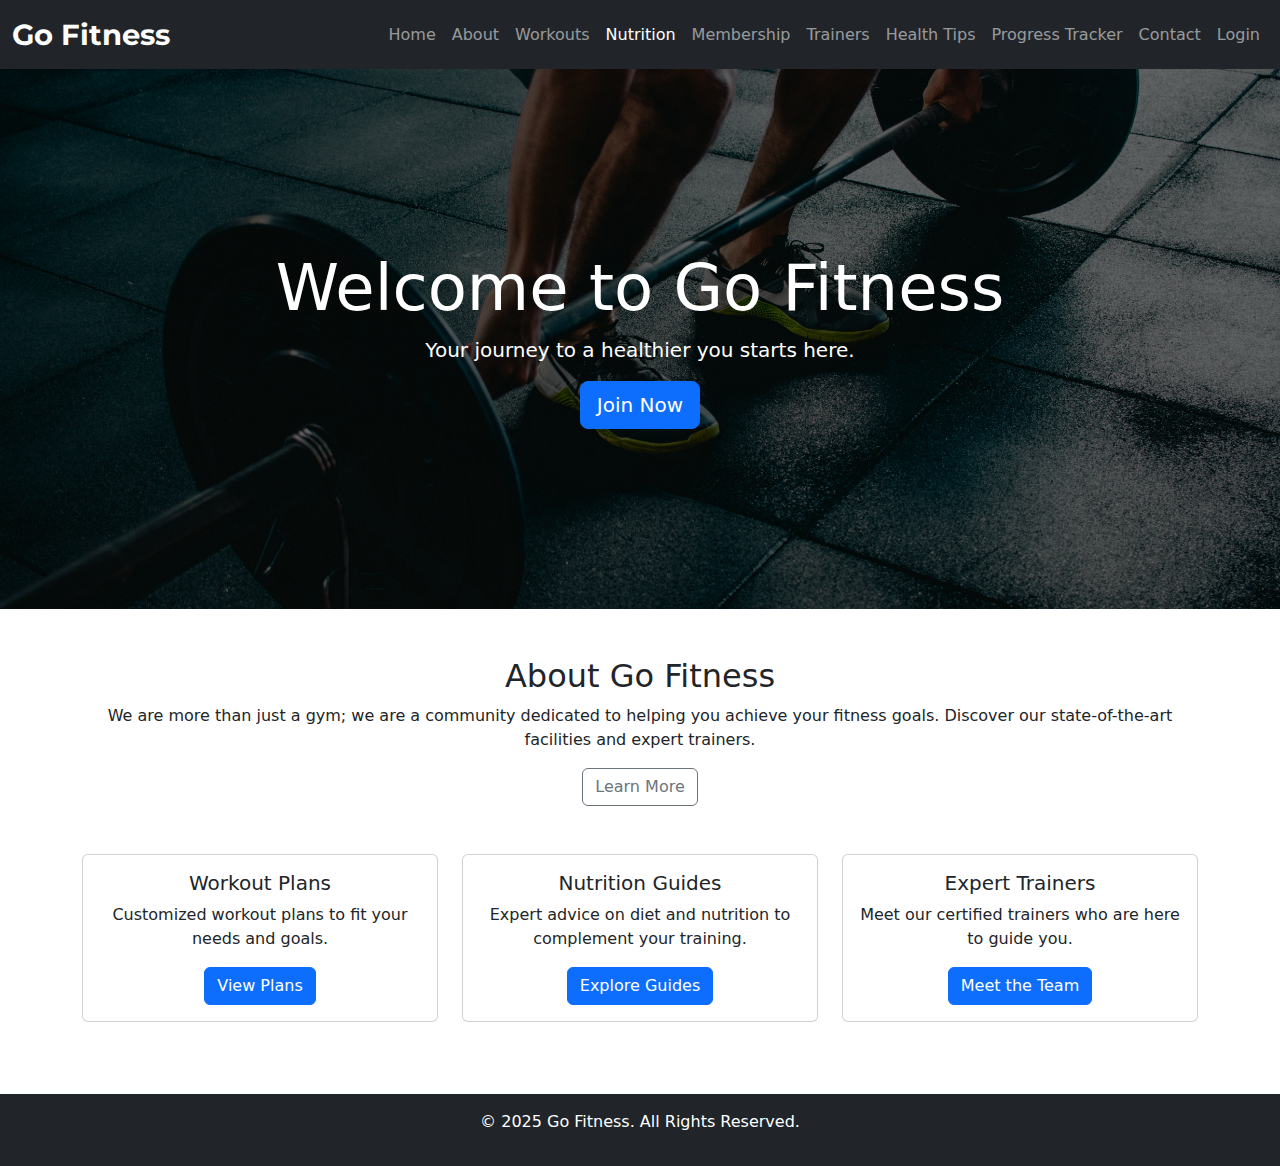
<file: index.html>
<!DOCTYPE html>
<html lang="en">
    <head>
        <meta charset="UTF-8">
        <meta name="viewport" content="width=device-width, initial-scale=1.0">
        <title>Go Fitness - Home</title>
        <link href="/css/bootstrap.min.css" rel="stylesheet">
        <link rel="stylesheet" href="css/vishal_style.css">
    </head>
    <body>
        <!-- navbar section starts -->
        <nav class="navbar navbar-expand-lg navbar-dark bg-dark">
            <div class="container-fluid">
                <a class="navbar-brand" href="index.html">Go Fitness</a>
                <button class="navbar-toggler" type="button"
                    data-bs-toggle="collapse" data-bs-target="#navbarNav"
                    aria-controls="navbarNav" aria-expanded="false"
                    aria-label="Toggle navigation">
                    <span class="navbar-toggler-icon"></span>
                </button>
                <div class="collapse navbar-collapse" id="navbarNav">
                    <ul class="navbar-nav ms-auto">
                        <li class="nav-item">
                            <a class="nav-link" aria-current="page"
                                href="index.html">Home</a>
                        </li>
                        <li class="nav-item">
                            <a class="nav-link" href="about.html">About</a>
                        </li>
                        <li class="nav-item">
                            <a class="nav-link"
                                href="Workouts.html">Workouts</a>
                        </li>
                        <li class="nav-item">
                            <a class="nav-link active"
                                href="Nutrition.html">Nutrition</a>
                        </li>
                        <li class="nav-item">
                            <a class="nav-link" href="#">Membership</a>
                        </li>
                        <li class="nav-item">
                            <a class="nav-link" href="#">Trainers</a>
                        </li>
                        <li class="nav-item">
                            <a class="nav-link" href="#">Health Tips</a>
                        </li>
                        <li class="nav-item">
                            <a class="nav-link" href="#">Progress Tracker</a>
                        </li>
                        <li class="nav-item">
                            <a class="nav-link" href="contact.html">Contact</a>
                        </li>
                        <li class="nav-item">
                            <a class="nav-link" href="#">Login</a>
                        </li>
                    </ul>
                </div>
            </div>
        </nav>
        <!-- navbar section starts -->
        <header
            class="hero-section text-center text-white d-flex align-items-center justify-content-center">
            <div class="container">
                <h1 class="display-3">Welcome to Go Fitness</h1>
                <p class="lead">Your journey to a healthier you starts here.</p>
                <a href="membership.html" class="btn btn-primary btn-lg">Join
                    Now</a>
            </div>
        </header>

        <main class="container my-5">
            <section class="text-center mb-5">
                <h2>About Go Fitness</h2>
                <p>We are more than just a gym; we are a community dedicated to
                    helping you achieve your fitness goals. Discover our
                    state-of-the-art facilities and expert trainers.</p>
                <a href="about.html" class="btn btn-outline-secondary">Learn
                    More</a>
            </section>

            <section class="row text-center">
                <div class="col-md-4 mb-4">
                    <div class="card h-100">
                        <div class="card-body">
                            <h5 class="card-title">Workout Plans</h5>
                            <p class="card-text">Customized workout plans to fit
                                your needs and goals.</p>
                            <a href="#" class="btn btn-primary">View Plans</a>
                        </div>
                    </div>
                </div>
                <div class="col-md-4 mb-4">
                    <div class="card h-100">
                        <div class="card-body">
                            <h5 class="card-title">Nutrition Guides</h5>
                            <p class="card-text">Expert advice on diet and
                                nutrition to complement your training.</p>
                            <a href="#" class="btn btn-primary">Explore
                                Guides</a>
                        </div>
                    </div>
                </div>
                <div class="col-md-4 mb-4">
                    <div class="card h-100">
                        <div class="card-body">
                            <h5 class="card-title">Expert Trainers</h5>
                            <p class="card-text">Meet our certified trainers who
                                are here to guide you.</p>
                            <a href="#" class="btn btn-primary">Meet the
                                Team</a>
                        </div>
                    </div>
                </div>
            </section>
        </main>

        <footer class="bg-dark text-white text-center p-3">
            <p>&copy; 2025 Go Fitness. All Rights Reserved.</p>
        </footer>

        <script
            src="https://cdn.jsdelivr.net/npm/bootstrap@5.3.3/dist/js/bootstrap.bundle.min.js"></script>
        <script src="js/main.js"></script>
    </body>
</html>
</file>
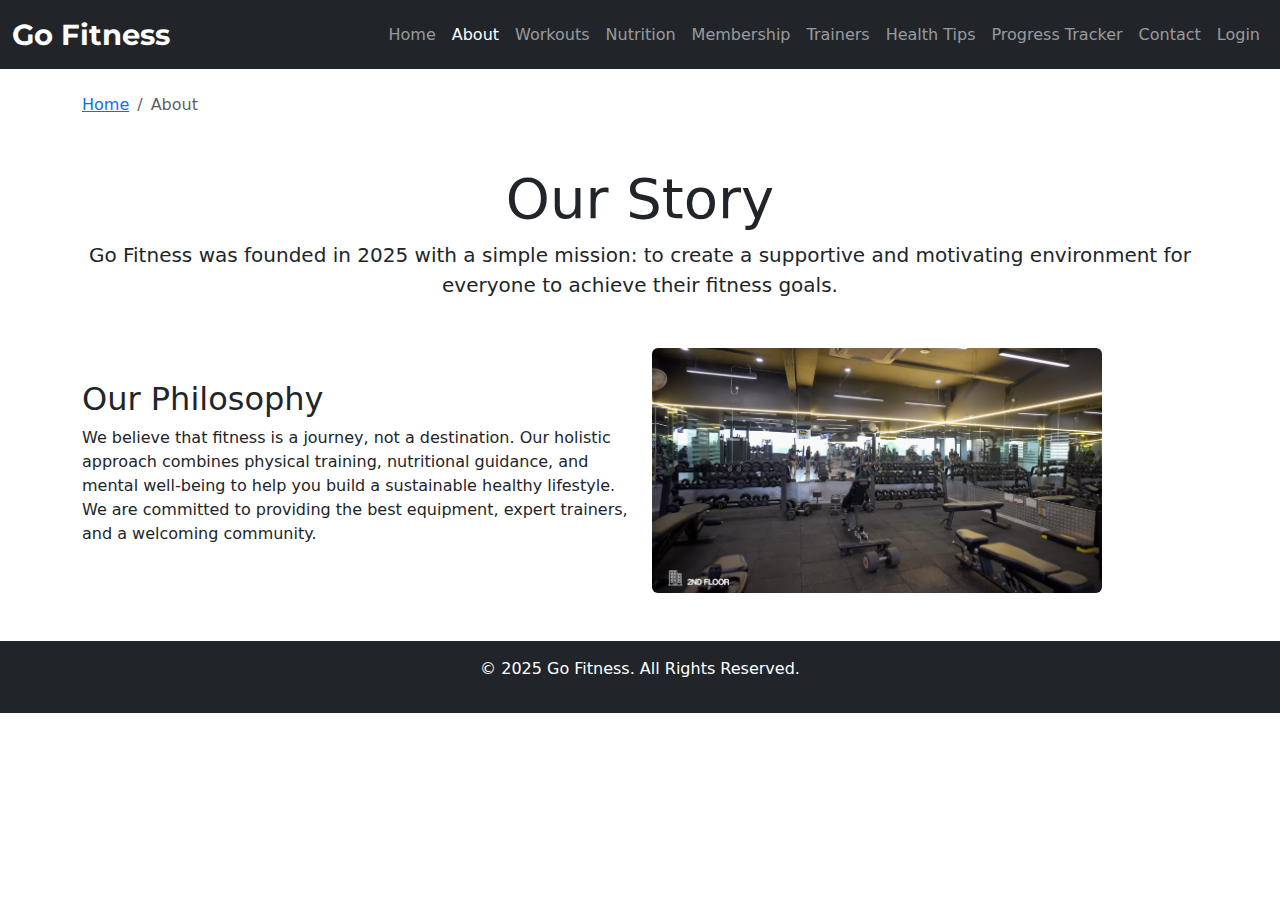
<file: about.html>
<!DOCTYPE html>
<html lang="en">
<head>
    <meta charset="UTF-8">
    <meta name="viewport" content="width=device-width, initial-scale=1.0">
    <title>About - Go Fitness</title>
    <link href="/css/bootstrap.min.css" rel="stylesheet">
    <link rel="stylesheet" href="css/vishal_style.css">
</head>
<body>
    <!-- Navbar -->
    <nav class="navbar navbar-expand-lg navbar-dark bg-dark sticky-top">
        <div class="container-fluid">
            <a class="navbar-brand" href="index.html">Go Fitness</a>
            <button class="navbar-toggler" type="button" data-bs-toggle="collapse" data-bs-target="#navbarNav" aria-controls="navbarNav" aria-expanded="false" aria-label="Toggle navigation">
                <span class="navbar-toggler-icon"></span>
            </button>
            <div class="collapse navbar-collapse" id="navbarNav">
                <ul class="navbar-nav ms-auto">
                    <li class="nav-item"><a class="nav-link" href="index.html">Home</a></li>
                    <li class="nav-item"><a class="nav-link active" aria-current="page" href="about.html">About</a></li>
                    <li class="nav-item"><a class="nav-link" href="Workouts.html">Workouts</a></li>
                    <li class="nav-item"><a class="nav-link" href="#">Nutrition</a></li>
                    <li class="nav-item"><a class="nav-link" href="#">Membership</a></li>
                    <li class="nav-item"><a class="nav-link" href="#">Trainers</a></li>
                    <li class="nav-item"><a class="nav-link" href="#">Health Tips</a></li>
                    <li class="nav-item"><a class="nav-link" href="#">Progress Tracker</a></li>
                    <li class="nav-item"><a class="nav-link" href="contact.html">Contact</a></li>
                    <li class="nav-item"><a class="nav-link" href="#">Login</a></li>
                </ul>
            </div>
        </div>
    </nav>

    <!-- Breadcrumb -->
    <div class="container mt-4">
        <nav aria-label="breadcrumb">
            <ol class="breadcrumb">
                <li class="breadcrumb-item"><a href="index.html">Home</a></li>
                <li class="breadcrumb-item active" aria-current="page">About</li>
            </ol>
        </nav>
    </div>

    <!-- Main Content -->
    <main class="container my-5">
        <section class="text-center mb-5 fade-in">
            <h1 class="display-4">Our Story</h1>
            <p class="lead">Go Fitness was founded in 2025 with a simple mission: to create a supportive and motivating environment for everyone to achieve their fitness goals.</p>
        </section>

        <section class="row align-items-center slide-in">
            <div class="col-md-6">
                <h2>Our Philosophy</h2>
                <p>We believe that fitness is a journey, not a destination. Our holistic approach combines physical training, nutritional guidance, and mental well-being to help you build a sustainable healthy lifestyle. We are committed to providing the best equipment, expert trainers, and a welcoming community.</p>
            </div>
            <div class="col-md-6">
                <img src="images/gym-inter.png" class="img-fluid rounded" alt="Gym interior" height="350" width="450">
            </div>
        </section>
    </main>

    <!-- Footer -->
    <footer class="bg-dark text-white text-center p-3 mt-5">
        <p>&copy; 2025 Go Fitness. All Rights Reserved.</p>
    </footer>

    <script src="https://cdn.jsdelivr.net/npm/bootstrap@5.3.3/dist/js/bootstrap.bundle.min.js"></script>
    <script src="js/main.js"></script>
</body>
</html>
</file>
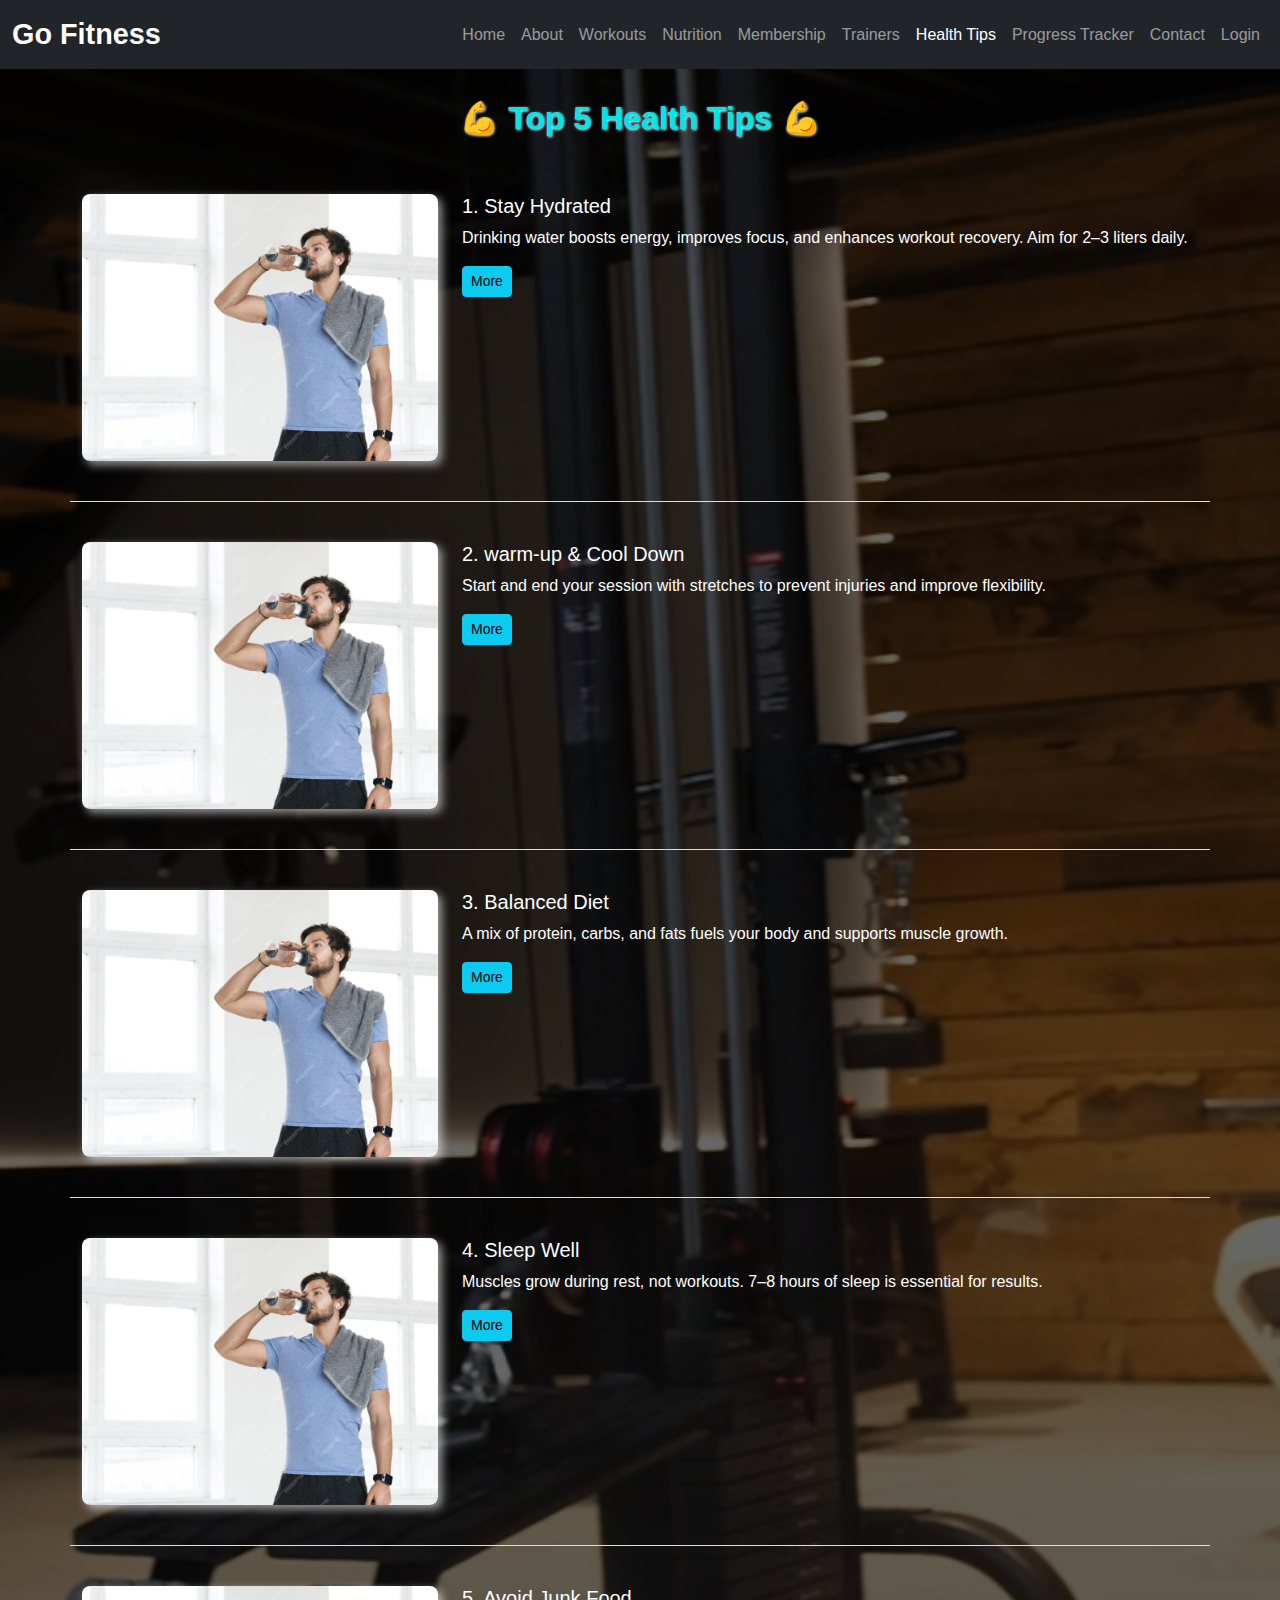
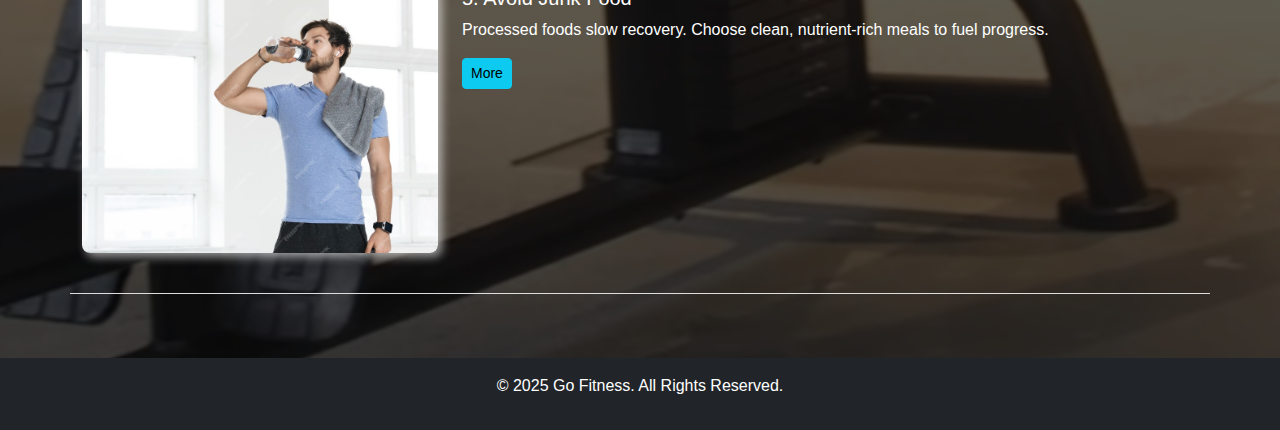
<file: health_tips.html>
<!DOCTYPE html>
<html lang="en">
<head>
    <meta charset="UTF-8">
    <meta name="viewport" content="width=device-width, initial-scale=1.0">
    <title>Health Tips</title>
     <link href="/css/bootstrap.min.css" rel="stylesheet">
      <link rel="stylesheet" href="css/omkar_style.css">

</head>
<body>
    
      <nav class="navbar navbar-expand-lg navbar-dark bg-dark">
        <div class="container-fluid">
            <a class="navbar-brand" href="index.html">Go Fitness</a>
            <button class="navbar-toggler" type="button" data-bs-toggle="collapse" data-bs-target="#navbarNav" aria-controls="navbarNav" aria-expanded="false" aria-label="Toggle navigation">
                <span class="navbar-toggler-icon"></span>
            </button>
            <div class="collapse navbar-collapse" id="navbarNav">
                <ul class="navbar-nav ms-auto">
                    <li class="nav-item">
                        <a class="nav-link " aria-current="page" href="index.html">Home</a>
                    </li>
                    <li class="nav-item">
                        <a class="nav-link" href="about.html">About</a>
                    </li>
                    <li class="nav-item">
                        <a class="nav-link" href="Workouts.html">Workouts</a>
                    </li>
                    <li class="nav-item">
                        <a class="nav-link" href="Nutrition.html">Nutrition</a>
                    </li>
                    <li class="nav-item">
                        <a class="nav-link" href="#">Membership</a>
                    </li>
                    <li class="nav-item">
                        <a class="nav-link" href="#">Trainers</a>
                    </li>
                    <li class="nav-item">
                        <a class="nav-link active" href="health_tips.html">Health Tips</a>
                    </li>
                    <li class="nav-item">
                        <a class="nav-link" href="#">Progress Tracker</a>
                    </li>
                    <li class="nav-item">
                        <a class="nav-link" href="contact.html">Contact</a>
                    </li>
                    <li class="nav-item">
                        <a class="nav-link" href="#">Login</a>
                    </li>
                </ul>
            </div>
        </div>
    </nav>
     
    <div class="container">
        <h2 class="text-center ">💪 Top 5 Health Tips  💪</h2>
         <br><br>
        <!-- Tip 1 -->
  <div class="row tip-section">
    <div class="col-md-4">
      <img src="images/omkar_imges/drinking water.png" alt="Stay Hydrated" class="tip-img hover_effect">
    </div>
    <div class="col-md-8">
      <h5>1. Stay Hydrated</h5>
      <p>Drinking water boosts energy, improves focus, and enhances workout recovery. Aim for 2–3 liters daily.</p>
      <button class="btn btn-sm btn-info" data-bs-toggle="modal" data-bs-target="#tip1Modal">More</button>
    </div>
  </div>


     <!--Tip 1 Modals -->
  <div class="modal fade" id="tip1Modal" tabindex="-1" aria-labelledby="tip1Label" aria-hidden="true">
    <div class="modal-dialog"><div class="modal-content">
      <div class="modal-header"><h5 class="modal-title" id="tip1Label">Tip #1: Stay Hydrated</h5>
        <button type="button" class="btn-close" data-bs-dismiss="modal"></button>
    </div>
      <div class="modal-body">Hydration supports energy levels, brain function, and joint lubrication. Always carry a water bottle during workouts.</div>
      <div class="modal-footer"><button class="btn btn-secondary" data-bs-dismiss="modal">Close</button></div>
    </div></div>
  </div>


  <!-- Tip 2 -->
   <div class="row tip-section">
    <div class="col-md-4">
        <img src="images/omkar_imges/drinking water.png" alt="warm-up" class="tip-img hover_effect">
    </div>
    <div class="col-md-8">
        <h5>2. warm-up & Cool Down</h5>
          <p>Start and end your session with stretches to prevent injuries and improve flexibility.</p>
        <button class="btn btn-sm btn-info" data-bs-toggle="modal" data-bs-target="#tip2Modal">More</button>    
    </div>
   </div>

    <!--Tip 2 Modals -->
      <div class="modal fade" id="tip2Modal" tabindex="-1" aria-labelledby="tip2Label" aria-hidden="true">
    <div class="modal-dialog"><div class="modal-content">
      <div class="modal-header"><h5 class="modal-title" id="tip2Label">Tip #2: Warm-Up & Cool Down</h5>
        <button type="button" class="btn-close" data-bs-dismiss="modal"></button>
    </div>
      <div class="modal-body">Warming up increases blood flow to muscles, reduces injury risk. Cooling down brings your heart rate back to normal and reduces soreness.</div>
      <div class="modal-footer"><button class="btn btn-secondary" data-bs-dismiss="modal">Close</button></div>
    </div></div>
  </div>


   <!-- Tip 3 -->
<div class="row tip-section">
    <div class="col-md-4">
        <img src="images/omkar_imges/drinking water.png" alt="Balanced Diet" class="tip-img hover_effect">
    </div>
    <div class="col-md-8">
        <h5>3. Balanced Diet</h5>
        <p>A mix of protein, carbs, and fats fuels your body and supports muscle growth.</p>
      <button class="btn btn-sm btn-info" data-bs-toggle="modal" data-bs-target="#tip3Modal">More</button>
    </div>
</div>

<!--Tip 3 Modals -->
   <div class="modal fade" id="tip3Modal" tabindex="-1" aria-labelledby="tip3Label" aria-hidden="true">
    <div class="modal-dialog"><div class="modal-content">
      <div class="modal-header"><h5 class="modal-title" id="tip3Label">Tip #3: Balanced Diet</h5>
        <button type="button" class="btn-close" data-bs-dismiss="modal"></button>
    </div>
      <div class="modal-body">A healthy diet enhances strength, immunity, and endurance. Include protein (for repair), carbs (for fuel), and fats (for hormones).</div>
      <div class="modal-footer"><button class="btn btn-secondary" data-bs-dismiss="modal">Close</button></div>
    </div></div>
  </div>


   <!-- Tip 4 -->
     <div class="row tip-section">
    <div class="col-md-4">
      <img src="images/omkar_imges/drinking water.png" alt="Sleep Well" class="tip-img hover_effect">
    </div>
    <div class="col-md-8">
     <h5>4. Sleep Well</h5>
      <p>Muscles grow during rest, not workouts. 7–8 hours of sleep is essential for results.</p>
      <button class="btn btn-sm btn-info" data-bs-toggle="modal" data-bs-target="#tip4Modal">More</button>
    </div>
  </div>

    <!--Tip 4 Modals -->
    <div class="modal fade" id="tip4Modal" tabindex="-1" aria-labelledby="tip4Label" aria-hidden="true">
    <div class="modal-dialog"><div class="modal-content">
      <div class="modal-header"><h5 class="modal-title" id="tip4Label">Tip #4: Sleep Well</h5>
        <button type="button" class="btn-close" data-bs-dismiss="modal"></button>
    </div>
      <div class="modal-body">Sleep is where recovery happens. It regulates growth hormone and testosterone levels, essential for muscle growth and repair.</div>
      <div class="modal-footer"><button class="btn btn-secondary" data-bs-dismiss="modal">Close</button></div>
    </div></div>
  </div>


  <!-- Tip 5 -->
    <div class="row tip-section">
    <div class="col-md-4">
      <img src="images/omkar_imges/drinking water.png" alt="Avoid Junk Food" class="tip-img hover_effect">
    </div>
    <div class="col-md-8">
      <h5>5. Avoid Junk Food</h5>
      <p>Processed foods slow recovery. Choose clean, nutrient-rich meals to fuel progress.</p>
      <button class="btn btn-sm btn-info" data-bs-toggle="modal" data-bs-target="#tip10Modal">More</button>
    </div>
  </div>


   <!--Tip 5 Modals -->
     <div class="modal fade" id="tip10Modal" tabindex="-1" aria-labelledby="tip10Label" aria-hidden="true">
    <div class="modal-dialog"><div class="modal-content">
      <div class="modal-header"><h5 class="modal-title" id="tip10Label">Tip #5: Avoid Junk Food</h5>
        <button type="button" class="btn-close" data-bs-dismiss="modal"></button>
    </div>
      <div class="modal-body">Processed and high-sugar foods reduce stamina, cause inflammation, and slow fat loss. Replace chips and soda with fruit and nuts.</div>
      <div class="modal-footer"><button class="btn btn-secondary" data-bs-dismiss="modal">Close</button></div>
    </div></div>
  </div>

    </div>
    <br> 
   <footer class="bg-dark text-white text-center p-3">
        <p>&copy; 2025 Go Fitness. All Rights Reserved.</p>
    </footer>

    <script src="https://cdn.jsdelivr.net/npm/bootstrap@5.3.3/dist/js/bootstrap.bundle.min.js"></script>
    <script src="js/main.js"></script>
  
  
</body>
</html>
</file>
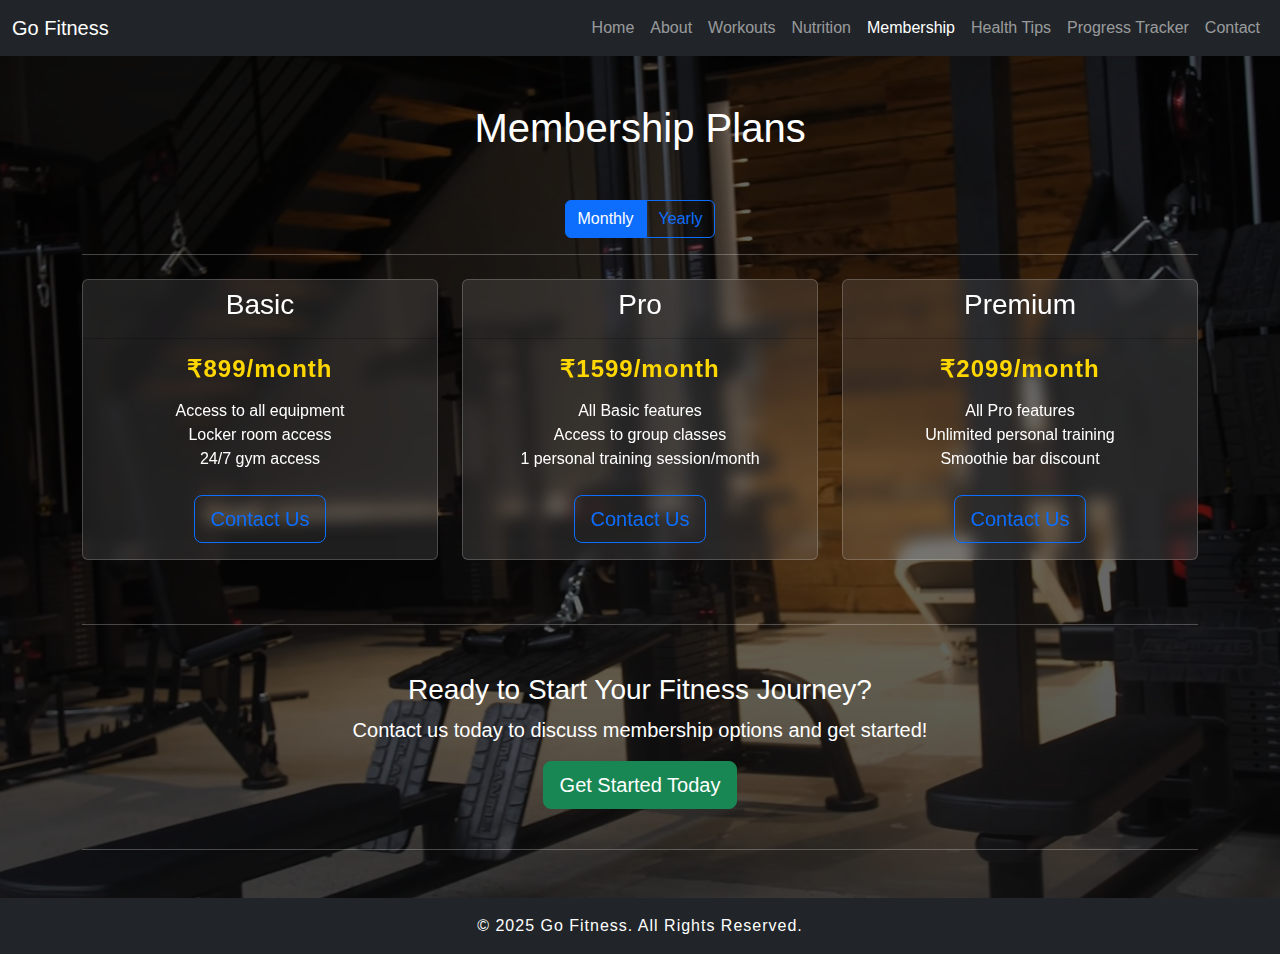
<file: membership.html>
<!DOCTYPE html>
<html lang="en">
    <head>
        <meta charset="UTF-8">
        <meta name="viewport" content="width=device-width, initial-scale=1.0">
        <title>Membership - Go Fitness</title>
        <link
            href="https://cdn.jsdelivr.net/npm/bootstrap@5.3.3/dist/css/bootstrap.min.css"
            rel="stylesheet">
        <link rel="stylesheet" href="css/manas_style.css">
        <!-- <link rel="stylesheet" href="css/nav-hover.css"> -->

    </head>
    <body>
        <!-- Navbar -->
        <nav class="navbar navbar-expand-lg navbar-dark bg-dark sticky-top">
            <div class="container-fluid">
                <a class="navbar-brand" href="index.html">Go Fitness</a>
                <button class="navbar-toggler" type="button"
                    data-bs-toggle="collapse" data-bs-target="#navbarNav"
                    aria-controls="navbarNav" aria-expanded="false"
                    aria-label="Toggle navigation">
                    <span class="navbar-toggler-icon"></span>
                </button>
                <div class="collapse navbar-collapse" id="navbarNav">
                    <ul class="navbar-nav ms-auto">
                        <li class="nav-item"><a class="nav-link"
                                href="index.html">Home</a></li>
                        <li class="nav-item"><a class="nav-link"
                                href="about.html">About</a></li>
                        <li class="nav-item"><a class="nav-link"
                                href="workouts.html">Workouts</a></li>
                        <li class="nav-item"><a class="nav-link"
                                href="nutrition.html">Nutrition</a></li>
                        <li class="nav-item"><a class="nav-link active"
                                aria-current="page"
                                href="membership.html">Membership</a></li>
                        <!-- <li class="nav-item"><a class="nav-link" href="trainers.html">Trainers</a></li> -->
                        <li class="nav-item"><a class="nav-link"
                                href="health_tips.html">Health Tips</a></li>
                        <li class="nav-item"><a class="nav-link"
                                href="progress.html">Progress Tracker</a></li>
                        <li class="nav-item"><a class="nav-link"
                                href="contact.html">Contact</a></li>
                        <!-- <li class="nav-item"><a class="nav-link"
                                href="login.html">Login</a></li> -->
                    </ul>
                </div>
            </div>
        </nav>

        <!-- Breadcrumb -->
        <div class="container mt-4">
            <nav aria-label="breadcrumb">
                <!-- <ol class="breadcrumb">
                <li class="breadcrumb-item"><a href="index.html">Home</a></li>
                <li class="breadcrumb-item text-danger active" aria-current="page">Membership</li>
            </ol> -->
            </nav>
        </div>

        <!-- Main Content -->
        <main class="container my-5">
            <h1 class="text-center mb-5">Membership Plans</h1>
            <div class="text-center mb-4">
                <div class="btn-group" role="group"
                    aria-label="Membership term">
                    <button type="button" class="btn btn-outline-primary active"
                        id="monthlyBtn">Monthly</button>
                    <button type="button" class="btn btn-outline-primary"
                        id="yearlyBtn">Yearly</button>
                </div>
                                 <br> <hr>
            </div>
                                  

            <div class="row slide-in">
                <!-- Basic Plan -->
                <div class="col-md-4 mb-4">
                    <div class="card text-center h-100">
                        <div class="card-header">
                            <h3>Basic</h3>
                        </div>
                        <div class="card-body">
                            <h4 class="card-title price-basic">₹899/month</h4>
                            <ul class="list-unstyled mt-3 mb-4">
                                <li>Access to all equipment</li>
                                <li>Locker room access</li>
                                <li>24/7 gym access</li>
                            </ul>
                            <a href="contact.html"
                                class="btn btn-lg btn-outline-primary">Contact
                                Us</a>
                        </div>
                    </div>
                </div>
                <!-- Pro Plan -->
                <div class="col-md-4 mb-4">
                    <div class="card text-center h-100">
                        <div class="card-header text-white">
                            <h3>Pro</h3>
                        </div>
                        <div class="card-body">
                            <h4 class="card-title price-pro">₹1599/month</h4>
                            <ul class="list-unstyled mt-3 mb-4">
                                <li>All Basic features</li>
                                <li>Access to group classes</li>
                                <li>1 personal training session/month</li>
                            </ul>
                            <a href="contact.html"
                                class="btn btn-lg  btn-outline-primary">Contact
                                Us</a>
                        </div>
                    </div>
                </div>
                <!-- Premium Plan -->
                <div class="col-md-4 mb-4">
                    <div class="card text-center h-100">
                        <div class="card-header">
                            <h3>Premium</h3>
                        </div>
                        <div class="card-body">
                            <h4
                                class="card-title price-premium">₹2099/month</h4>
                            <ul class="list-unstyled mt-3 mb-4">
                                <li>All Pro features</li>
                                <li>Unlimited personal training</li>
                                <li>Smoothie bar discount</li>
                            </ul>
                            <a href="contact.html"
                                class="btn btn-lg btn-outline-primary">Contact
                                Us</a>
                        </div>
                    </div>
                </div>
            </div>               
                                      <br> <hr>

            <div class="text-center mt-5 slide-in">
                <h3>Ready to Start Your Fitness Journey?</h3>
                <p class="lead">Contact us today to discuss membership options
                    and get started!</p>
                <a href="contact.html" class="btn btn-success btn-lg">Get
                    Started Today</a>
            </div>
                                       <br> <hr>
        </main>                  
                                 
        <!-- Footer -->
        <footer class="bg-dark text-white text-center p-3 mt-5">
            <p>&copy; 2025 Go Fitness. All Rights Reserved.</p>
        </footer>

        <script
            src="https://cdn.jsdelivr.net/npm/bootstrap@5.3.3/dist/js/bootstrap.bundle.min.js"></script>
        <script src="js/main.js"></script>
        <script>
        const monthlyBtn = document.getElementById('monthlyBtn');
        const yearlyBtn = document.getElementById('yearlyBtn');
        const priceBasic = document.querySelector('.price-basic');
        const pricePro = document.querySelector('.price-pro');
        const pricePremium = document.querySelector('.price-premium');

        monthlyBtn.addEventListener('click', function() {
            monthlyBtn.className = 'btn btn-primary';
            yearlyBtn.className = 'btn btn-outline-primary';
            priceBasic.textContent = '₹899/month';
            pricePro.textContent = '₹1599/month';
            pricePremium.textContent = '₹2099/month';
        });

        yearlyBtn.addEventListener('click', function() {
            yearlyBtn.className = 'btn btn-primary';
            monthlyBtn.className = 'btn btn-outline-primary';
            priceBasic.textContent = '₹8999/year';
            pricePro.textContent = '₹15999/year';
            pricePremium.textContent = '₹20999/year';
        });
    </script>
    </body>
</html>
</file>
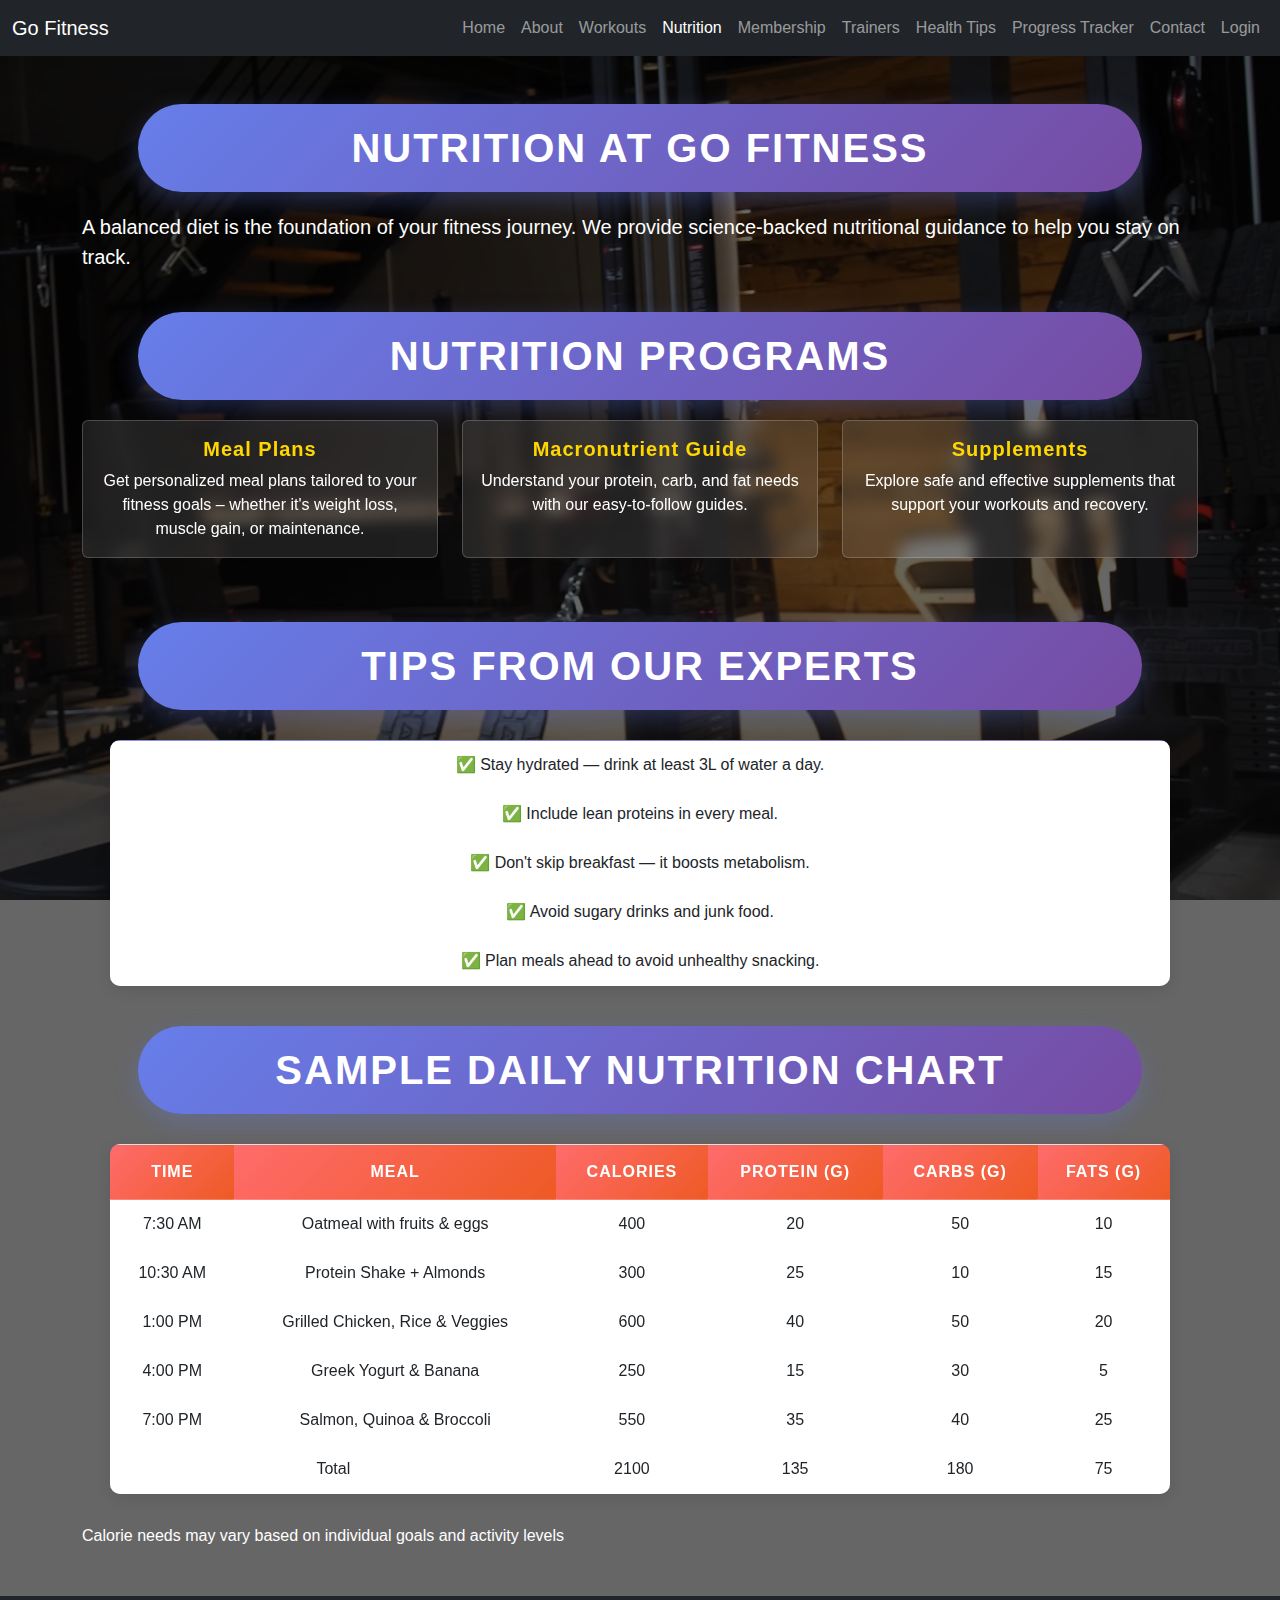
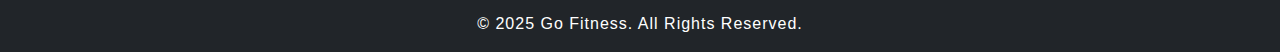
<file: Nutrition.html>
<!DOCTYPE html>
<html lang="en">
  <head>
    <meta charset="UTF-8" />
    <meta name="viewport" content="width=device-width, initial-scale=1.0" />
    <title>Go Fitness - Nutrition</title>
    <link href="/css/bootstrap.min.css" rel="stylesheet" />
    <link rel="stylesheet" href="css/manas_style.css">
  </head>
  <body>
    <!-- navbar section starts -->
    <nav class="navbar navbar-expand-lg navbar-dark bg-dark">
      <div class="container-fluid">
        <a class="navbar-brand" href="index.html">Go Fitness</a>
        <button class="navbar-toggler" type="button"
          data-bs-toggle="collapse" data-bs-target="#navbarNav"
          aria-controls="navbarNav" aria-expanded="false"
          aria-label="Toggle navigation">
          <span class="navbar-toggler-icon"></span>
        </button>
        <div class="collapse navbar-collapse" id="navbarNav">
          <ul class="navbar-nav ms-auto">
            <li class="nav-item">
              <a class="nav-link" aria-current="page"
                href="index.html">Home</a>
            </li>
            <li class="nav-item">
              <a class="nav-link" href="about.html">About</a>
            </li>
            <li class="nav-item">
              <a class="nav-link" href="workouts.html">Workouts</a>
            </li>
            <li class="nav-item">
              <a class="nav-link active" href="nutrition.html">Nutrition</a>
            </li>
            <li class="nav-item">
              <a class="nav-link" href="#">Membership</a>
            </li>
            <li class="nav-item">
              <a class="nav-link" href="#">Trainers</a>
            </li>
            <li class="nav-item">
              <a class="nav-link" href="health_tips.html">Health Tips</a>
            </li>
            <li class="nav-item">
              <a class="nav-link" href="#">Progress Tracker</a>
            </li>
            <li class="nav-item">
              <a class="nav-link" href="contact.html">Contact</a>
            </li>
            <li class="nav-item">
              <a class="nav-link" href="#">Login</a>
            </li>
          </ul>
        </div>
      </div>
    </nav>
    <!-- navbar section ends -->

    <!-- Main Content -->
    <main class="container my-5">
      <!-- Intro Section -->
      <section class="workout-section">
        <h1>Nutrition at Go Fitness</h1>
        <p class="lead">
          A balanced diet is the foundation of your fitness journey. We provide
          science-backed nutritional guidance to help you stay on track.
        </p>
      </section>

      <!-- Cards Section -->
      <section class="workout-section">
        <h1>Nutrition Programs</h1>
        <div class="row text-center">
          <div class="col-md-4 mb-4">
            <div class="card h-100">
              <div class="card-body">
                <h5 class="card-title">Meal Plans</h5>
                <p class="card-text">Get personalized meal plans tailored to
                  your
                  fitness goals – whether it's weight loss, muscle gain, or
                  maintenance.</p>
              </div>
            </div>
          </div>

          <div class="col-md-4 mb-4">
            <div class="card h-100">
              <div class="card-body">
                <h5 class="card-title">Macronutrient Guide</h5>
                <p class="card-text">Understand your protein, carb, and fat
                  needs
                  with our easy-to-follow guides.</p>
              </div>
            </div>
          </div>

          <div class="col-md-4 mb-4">
            <div class="card h-100">
              <div class="card-body">
                <h5 class="card-title">Supplements</h5>
                <p class="card-text">Explore safe and effective supplements that
                  support your workouts and recovery.</p>
              </div>
            </div>
          </div>
        </div>
      </section>

      <!-- Tips Section -->
      <section class="workout-section">
        <h1>Tips from Our Experts</h1>
        <div class="table-container">
          <table class="table table-bordered workout-table">
            <tbody>
              <tr>
                <td>✅ Stay hydrated — drink at least 3L of water a day.</td>
              </tr>
              <tr>
                <td>✅ Include lean proteins in every meal.</td>
              </tr>
              <tr>
                <td>✅ Don't skip breakfast — it boosts metabolism.</td>
              </tr>
              <tr>
                <td>✅ Avoid sugary drinks and junk food.</td>
              </tr>
              <tr>
                <td>✅ Plan meals ahead to avoid unhealthy snacking.</td>
              </tr>
            </tbody>
          </table>
        </div>
      </section>

      <!-- Nutrition Table Section -->
      <section class="workout-section">
        <h1>Sample Daily Nutrition Chart</h1>
        <div class="table-container">
          <table class="table table-bordered exercise-table">
            <thead>
              <tr>
                <th>Time</th>
                <th>Meal</th>
                <th>Calories</th>
                <th>Protein (g)</th>
                <th>Carbs (g)</th>
                <th>Fats (g)</th>
              </tr>
            </thead>
            <tbody>
              <tr>
                <td>7:30 AM</td>
                <td>Oatmeal with fruits & eggs</td>
                <td>400</td>
                <td>20</td>
                <td>50</td>
                <td>10</td>
              </tr>
              <tr>
                <td>10:30 AM</td>
                <td>Protein Shake + Almonds</td>
                <td>300</td>
                <td>25</td>
                <td>10</td>
                <td>15</td>
              </tr>
              <tr>
                <td>1:00 PM</td>
                <td>Grilled Chicken, Rice & Veggies</td>
                <td>600</td>
                <td>40</td>
                <td>50</td>
                <td>20</td>
              </tr>
              <tr>
                <td>4:00 PM</td>
                <td>Greek Yogurt & Banana</td>
                <td>250</td>
                <td>15</td>
                <td>30</td>
                <td>5</td>
              </tr>
              <tr>
                <td>7:00 PM</td>
                <td>Salmon, Quinoa & Broccoli</td>
                <td>550</td>
                <td>35</td>
                <td>40</td>
                <td>25</td>
              </tr>
              <tr class="fw-bold">
                <td colspan="2">Total</td>
                <td>2100</td>
                <td>135</td>
                <td>180</td>
                <td>75</td>
              </tr>
            </tbody>
          </table>
        </div>
        <p class="workout-note">Calorie needs may vary based on individual goals
          and activity levels</p>
      </section>
    </main>

    <!-- Footer -->
    <footer class="bg-dark text-white text-center p-3">
      <p class="workout-note">&copy; 2025 Go Fitness. All Rights Reserved.</p>
    </footer>

    <script
      src="https://cdn.jsdelivr.net/npm/bootstrap@5.3.3/dist/js/bootstrap.bundle.min.js"></script>
    <script src="js/main.js"></script>
  </body>
</html>
</file>
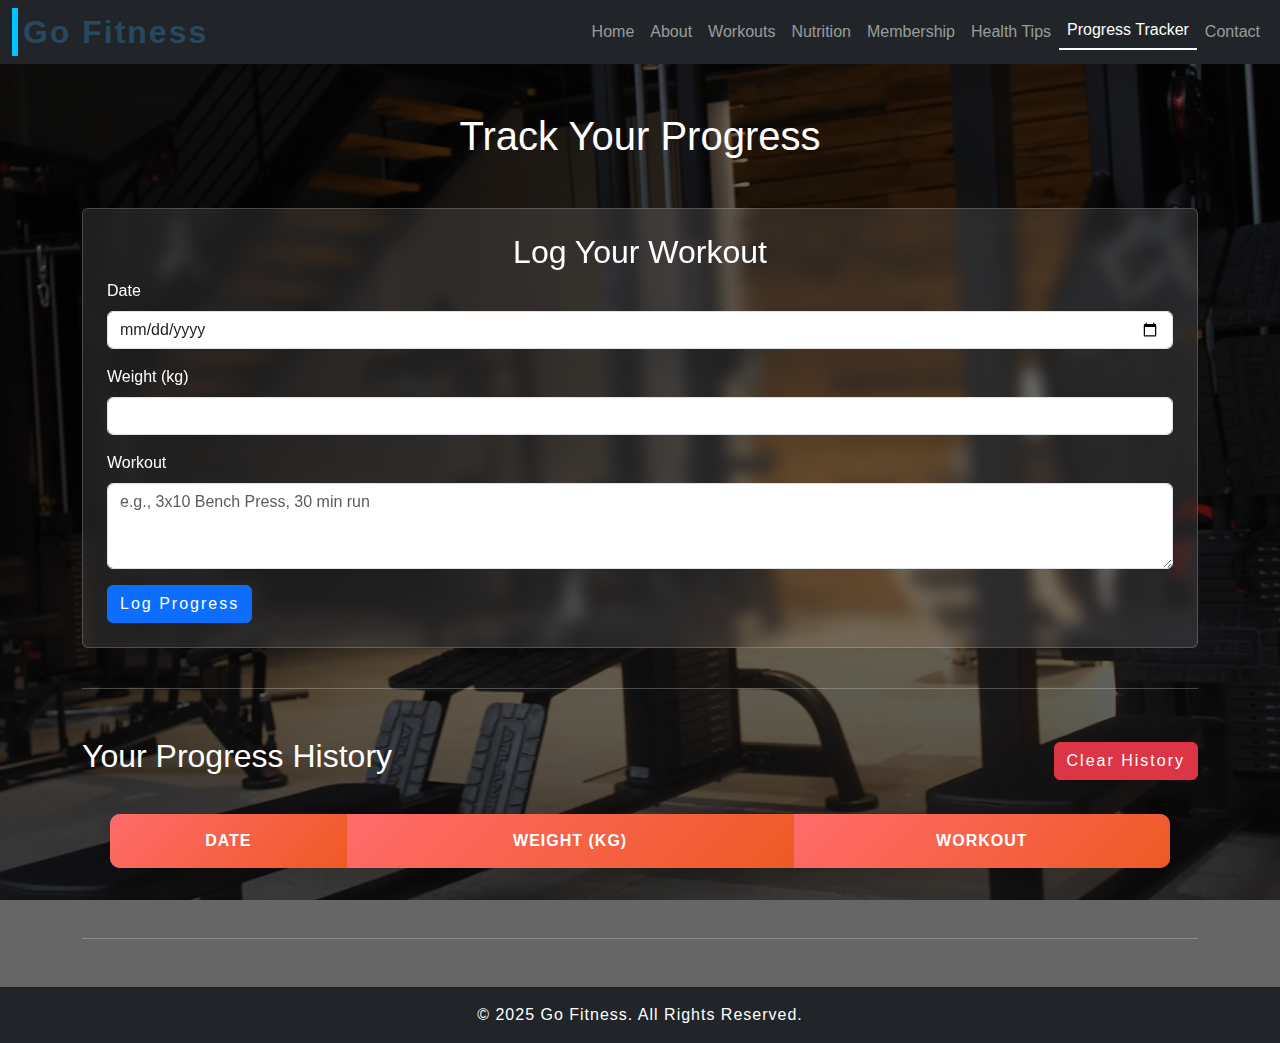
<file: progress.html>
<!DOCTYPE html>
<html lang="en">
<head>
    <meta charset="UTF-8">
    <meta name="viewport" content="width=device-width, initial-scale=1.0">
    <title>Progress Tracker - Go Fitness</title>
    <link href="https://cdn.jsdelivr.net/npm/bootstrap@5.3.3/dist/css/bootstrap.min.css" rel="stylesheet">
     <link rel="stylesheet" href="css/manas_style.css">
     <link rel="stylesheet" href="css/logo.css">
     <link rel="stylesheet" href="css/nav-hover.css">
</head>
<body>
    <!-- Navbar -->
    <nav class="navbar navbar-expand-lg navbar-dark bg-dark sticky-top ">
        <div class="container-fluid">
            <!-- <a class="navbar-brand" href="index.html">Go Fitness</a> -->
            <!-- logo start -->
            <button>
                &nbsp;Go&nbsp;Fitness&nbsp;
                <span class="hover-text" aria-hidden="true">
                    <a class="slogo" href="index.html">&nbsp;Go&nbsp;Fitness&nbsp;</a>   
                </span>
                </button>
                <!-- logo end -->

            <button class="navbar-toggler" type="button" data-bs-toggle="collapse" data-bs-target="#navbarNav" aria-controls="navbarNav" aria-expanded="false" aria-label="Toggle navigation">
                <span class="navbar-toggler-icon"></span>
            </button>
            <div class="collapse navbar-collapse" id="navbarNav">
                <ul class="navbar-nav ms-auto">
                    <li class="nav-item"><a class="nav-link item" href="index.html">Home</a></li>
                    <li class="nav-item"><a class="nav-link item" href="about.html">About</a></li>
                    <li class="nav-item"><a class="nav-link item" href="Workouts.html">Workouts</a></li>
                    <li class="nav-item"><a class="nav-link item" href="Nutrition.html">Nutrition</a></li>
                    <li class="nav-item"><a class="nav-link item" href="membership.html">Membership</a></li>
                    <!-- <li class="nav-item"><a class="nav-link" href="trainers.html">Trainers</a></li> -->
                    <li class="nav-item"><a class="nav-link item" href="health_tips.html">Health Tips</a></li>
                    <li class="nav-item"><a class="nav-link active item" aria-current="page" href="progress.html">Progress Tracker</a></li>
                    <li class="nav-item"><a class="nav-link item" href="contact.html">Contact</a></li>
                    <!-- <li class="nav-item"><a class="nav-link" href="login.html">Login</a></li> -->
                </ul>
            </div>
        </div>
    </nav>

    <!-- Breadcrumb -->
    <!-- <div class="container mt-4">
        <nav aria-label="breadcrumb">
            <ol class="breadcrumb">
                <li class="breadcrumb-item"><a href="index.html">Home</a></li>
                <li class="breadcrumb-item active" aria-current="page">Progress Tracker</li>
            </ol>
        </nav>
    </div> -->

    <!-- Main Content -->
    <main class="container my-5">
        <h1 class="text-center mb-5">Track Your Progress</h1>
        <div class="card p-4 slide-in">
            <h2 class="text-center">Log Your Workout</h2>
            <form id="progress-form">
                <div class="mb-3">
                    <label for="progress-date" class="form-label">Date</label>
                    <input type="date" class="form-control" id="progress-date" required>
                </div>
                <div class="mb-3">
                    <label for="progress-weight" class="form-label">Weight (kg)</label>
                    <input type="number" class="form-control" id="progress-weight" required>
                </div>
                <div class="mb-3">
                    <label for="progress-workout" class="form-label">Workout</label>
                    <textarea class="form-control" id="progress-workout" rows="3" placeholder="e.g., 3x10 Bench Press, 30 min run"></textarea>
                </div>
                <button type="submit" class="btn btn-primary">Log Progress</button>
            </form>
        </div>
                                 <br> <hr>
        <div class="mt-5">
            <div class="d-flex justify-content-between align-items-center mb-3">
                <h2>Your Progress History</h2>
                <button type="button" class="btn btn-danger" id="clear-history-btn">Clear History</button>
            </div>
            <table class="table table-striped">
                <thead>
                    <tr>
                        <th>Date</th>
                        <th>Weight (kg)</th>
                        <th>Workout</th>
                    </tr>
                </thead>
                <tbody id="progress-history">
                    <!-- Progress data will be inserted here by JavaScript -->
                </tbody>
            </table>
              <br><hr>
        </div>
    </main>

    <!-- Footer -->
    <footer class="bg-dark text-white text-center p-3 mt-5">
        <p>&copy; 2025 Go Fitness. All Rights Reserved.</p>
    </footer>

    <script src="https://cdn.jsdelivr.net/npm/bootstrap@5.3.3/dist/js/bootstrap.bundle.min.js"></script>
    <script src="js/main.js"></script>
    <script src="js/progress.js"></script>
    
</body>
</html>
</file>
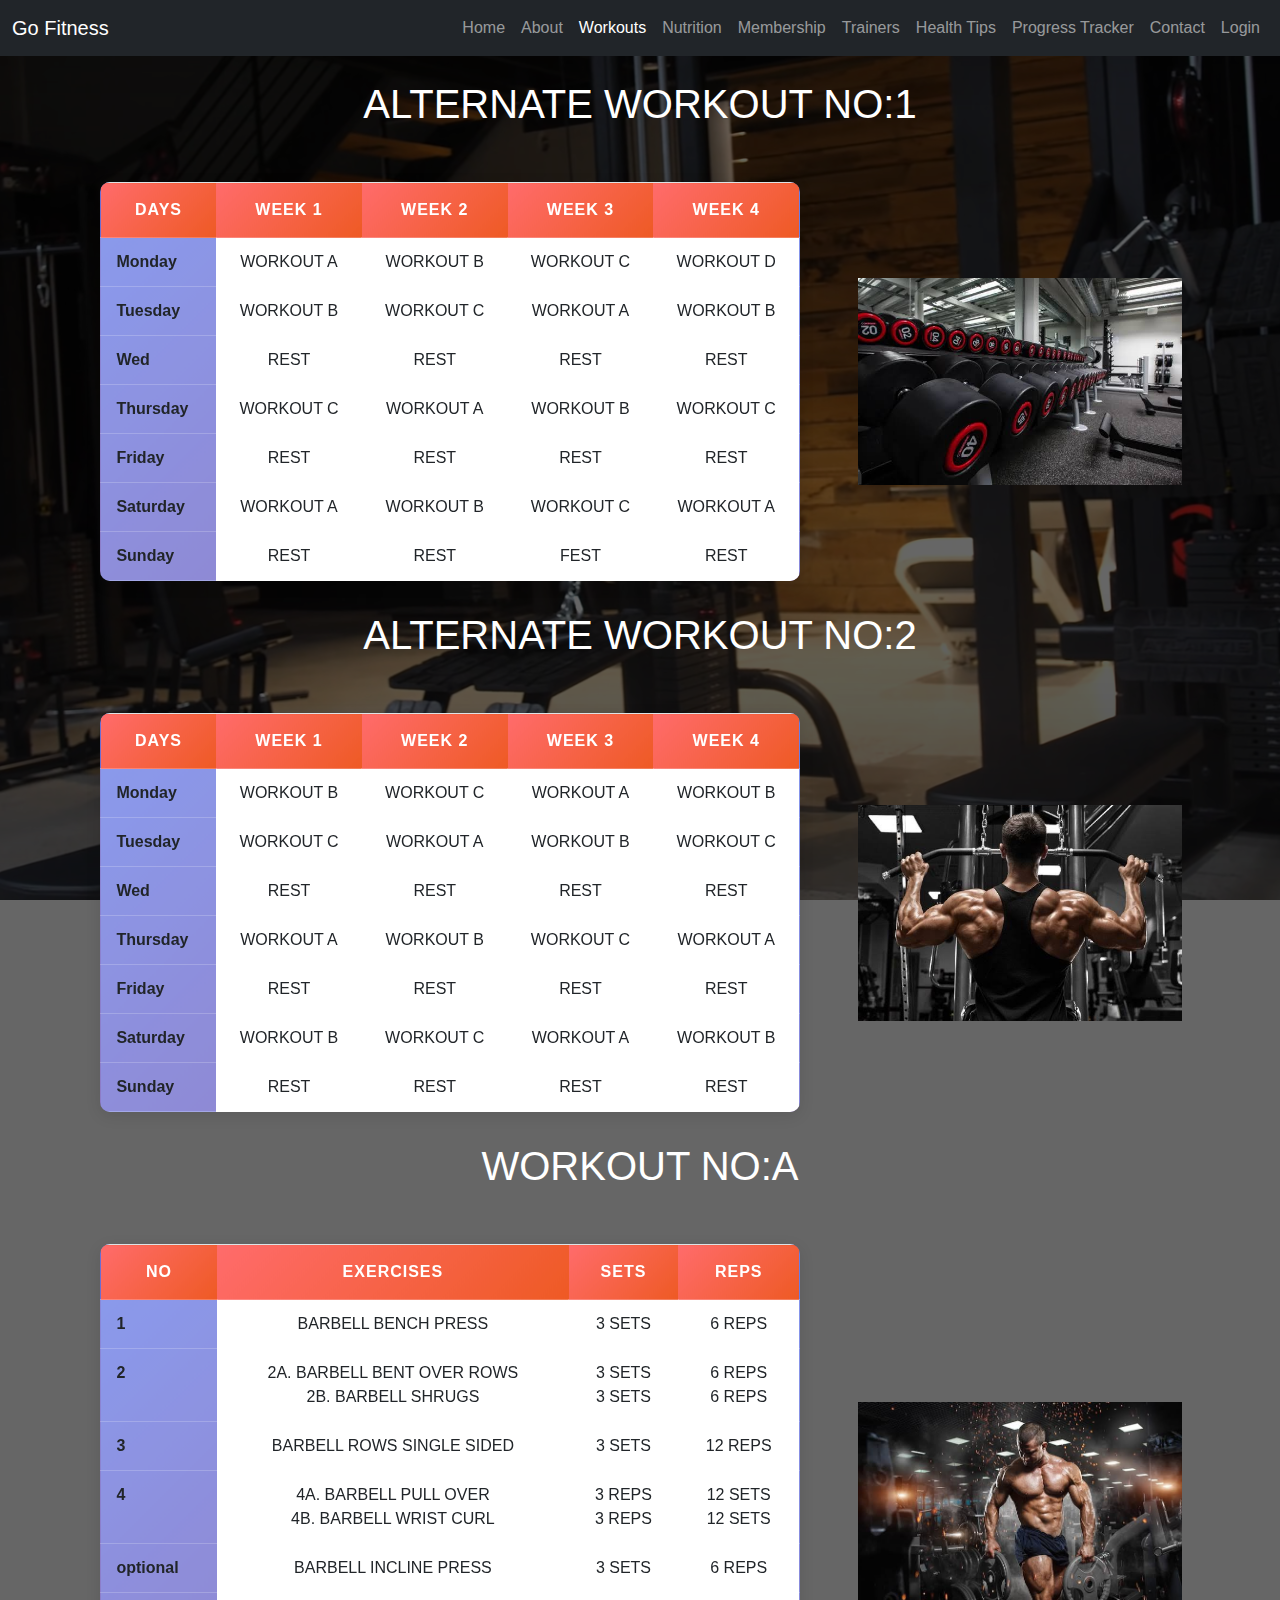
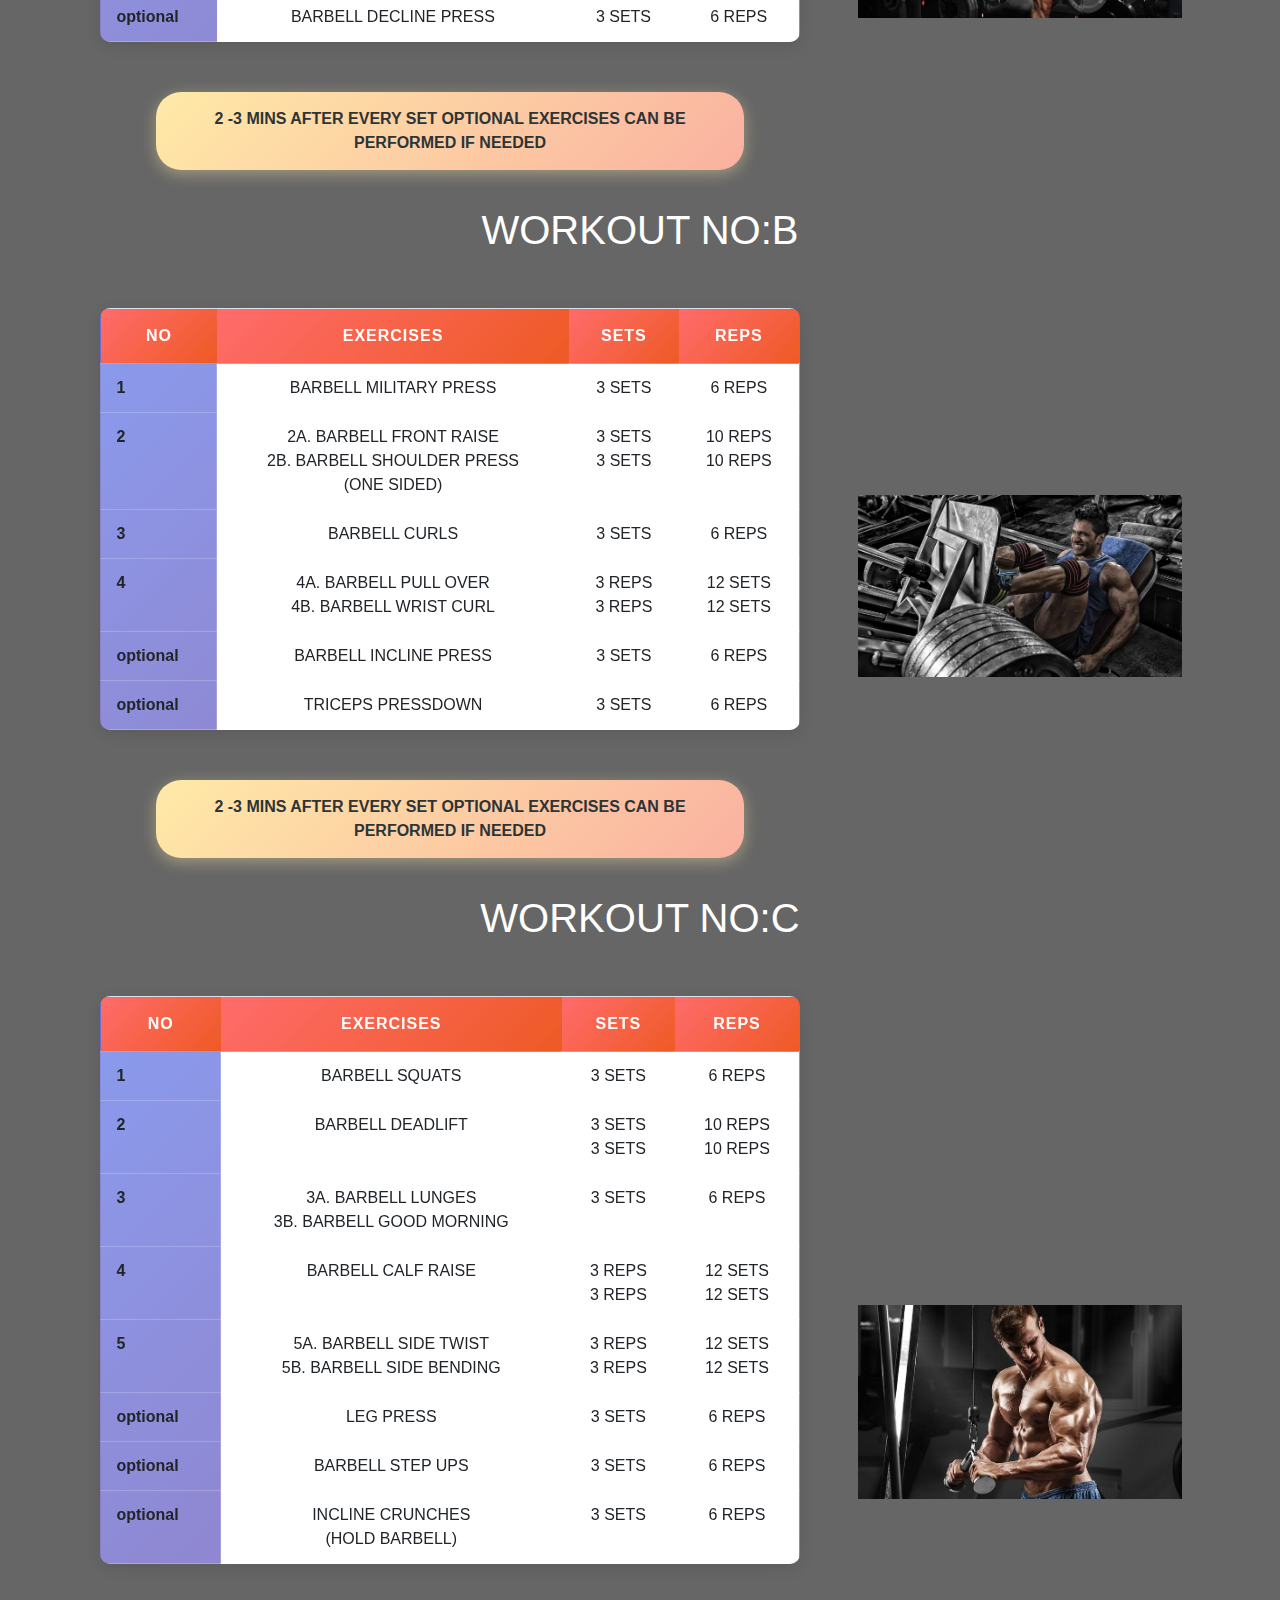
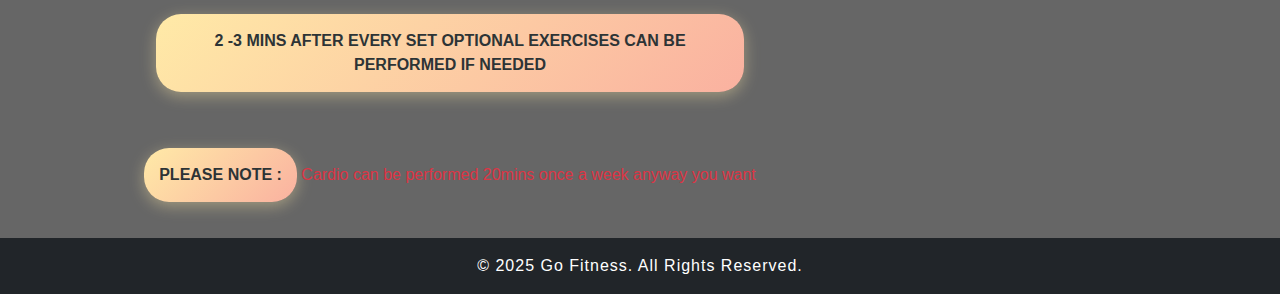
<file: Workouts.html>
<!DOCTYPE html>
<html lang="en">
  <head>
    <meta charset="UTF-8" />
    <meta name="viewport" content="width=device-width, initial-scale=1.0" />
    <title>Alternate Workout</title>
    <link href="/css/bootstrap.min.css" rel="stylesheet" />
    <link rel="stylesheet" href="css/manas_style.css">
  </head>
  <body>
    <!-- navbar section starts -->
    <nav class="navbar navbar-expand-lg navbar-dark bg-dark">
      <div class="container-fluid">
        <a class="navbar-brand" href="index.html">Go Fitness</a>
        <button class="navbar-toggler" type="button"
          data-bs-toggle="collapse" data-bs-target="#navbarNav"
          aria-controls="navbarNav" aria-expanded="false"
          aria-label="Toggle navigation">
          <span class="navbar-toggler-icon"></span>
        </button>
        <div class="collapse navbar-collapse" id="navbarNav">
          <ul class="navbar-nav ms-auto">
            <li class="nav-item">
              <a class="nav-link" aria-current="page"
                href="index.html">Home</a>
            </li>
            <li class="nav-item">
              <a class="nav-link" href="about.html">About</a>
            </li>
            <li class="nav-item">
              <a class="nav-link active" href="workouts.html">Workouts</a>
            </li>
            <li class="nav-item">
              <a class="nav-link" href="nutrition.html">Nutrition</a>
            </li>
            <li class="nav-item">
              <a class="nav-link" href="#">Membership</a>
            </li>
            <li class="nav-item">
              <a class="nav-link" href="#">Trainers</a>
            </li>
            <li class="nav-item">
              <a class="nav-link" href="health_tips.html">Health Tips</a>
            </li>
            <li class="nav-item">
              <a class="nav-link" href="#">Progress Tracker</a>
            </li>
            <li class="nav-item">
              <a class="nav-link" href="contact.html">Contact</a>
            </li>
            <li class="nav-item">
              <a class="nav-link" href="#">Login</a>
            </li>
          </ul>
        </div>
      </div>
    </nav>
    <!-- navbar section ends -->

    <div class="container mt-4">
      <div class="row">
        <h1 class="text-center mb-4">ALTERNATE WORKOUT NO:1</h1>
        <!-- Workout Table Section -->
        <div class="col-md-8">
          <table class="table table-bordered">
            <thead>
              <tr style="background-color: rgba(20, 19, 19, 0.08);">
                <th >Days</th>
                <th >Week 1</th>
                <th >Week 2</th>
                <th >Week 3</th>
                <th >Week 4</th>
              </tr>
            </thead>
            <tbody>
              <tr>
                <th >Monday</th>
                <td>WORKOUT A</td>
                <td>WORKOUT B</td>
                <td>WORKOUT C</td>
                <td>WORKOUT D</td>
              </tr>
              <tr>
                <th >Tuesday</th>
                <td>WORKOUT B</td>
                <td>WORKOUT C</td>
                <td>WORKOUT A</td>
                <td>WORKOUT B</td>
              </tr>
              <tr>
                <th >Wed</th>
                <td>REST</td>
                <td>REST</td>
                <td>REST</td>
                <td>REST</td>
              </tr>
              <tr>
                <th >Thursday</th>
                <td>WORKOUT C</td>
                <td>WORKOUT A</td>
                <td>WORKOUT B</td>
                <td>WORKOUT C</td>
              </tr>
              <tr>
                <th >Friday</th>
                <td>REST</td>
                <td>REST</td>
                <td>REST</td>
                <td>REST</td>
              </tr>
              <tr>
                <th >Saturday</th>
                <td>WORKOUT A</td>
                <td>WORKOUT B</td>
                <td>WORKOUT C</td>
                <td>WORKOUT A</td>
              </tr>
              <tr>
                <th>Sunday</th>
                <td>REST</td>
                <td>REST</td>
                <td>FEST</td>
                <td>REST</td>
              </tr>
            </tbody>
          </table>
        </div>


        <!-- Image Section -->
        <div class="col-md-4 d-flex align-items-center">
          <img src="images/manas_images/dumbels.JPG" class="img-fluid p-3 mx-auto"
            alt="Workout Image">
        </div>
      </div>
      
      <div class="row">
         <h1 class="text-center mb-4">ALTERNATE WORKOUT NO:2</h1>
        <div class="col-md-8">
          <table class="table table-bordered">
        <thead>
          <tr>
            <th >Days</th>
            <th >WeeK 1</th>
            <th >Week 2</th>
            <th >Week 3</th>
            <th >Week 4</th>
          </tr>
        </thead>
        <tbody>
          <tr>
            <th>Monday</th>
            <td>WORKOUT B</td>
            <td>WORKOUT C</td>
            <td>WORKOUT A</td>
            <td>WORKOUT B</td>
          </tr>
          <tr>
            <th >Tuesday</th>
            <td>WORKOUT C</td>
            <td>WORKOUT A</td>
            <td>WORKOUT B</td>
            <td>WORKOUT C</td>
          </tr>
          <tr>
            <th >Wed</th>
            <td>REST</td>
            <td>REST</td>
            <td>REST</td>
            <td>REST</td>
          </tr>
          <tr>
            <th >Thursday</th>
            <td>WORKOUT A</td>
            <td>WORKOUT B</td>
            <td>WORKOUT C</td>
            <td>WORKOUT A</td>
          </tr>
          <tr>
            <th >Friday</th>
            <td>REST</td>
            <td>REST</td>
            <td>REST</td>
            <td>REST</td>
          </tr>
          <tr>
            <th >Saturday</th>
            <td>WORKOUT B</td>
            <td>WORKOUT C</td>
            <td>WORKOUT A</td>
            <td>WORKOUT B</td>
          </tr>
          <tr>
            <th >Sunday</th>
            <td>REST</td>
            <td>REST</td>
            <td>REST</td>
            <td>REST</td>
          </tr>
        </tbody>
      </table>
    </section>
      </div>
    <!-- Table NO;2 Section Ends -->
         <!-- Image Section -->
        <div class="col-md-4 d-flex align-items-center">
          <img src="images/manas_images/shoulder.JPG" class="img-fluid p-3 mx-auto" alt="Workout Image">
        </div>
      </div>

                  <!-- Table NO;3 Section Ends -->
      <div class="row">
         <h1 class="text-center mb-4"> WORKOUT NO:A</h1>
        <div class="col-md-8">
           <table class="table table-bordered">
        <thead>
          <tr>
            <th >NO</th>
            <th >EXERCISES</th>
            <th >SETS</th>
            <th>REPS</th>
          </tr>
        </thead>
        <tbody>
          <tr>
            <th>1</th>
            <td>BARBELL BENCH PRESS </td>
            <td>3 SETS</td>
            <td>6 REPS</td>
          </tr>
          <tr>
            <th>2</th>
            <td>2A. BARBELL BENT OVER ROWS<br>
              2B. BARBELL SHRUGS</td>
            <td>3 SETS<br>
              3 SETS</td>
            <td>6 REPS<br>
              6 REPS</td>
          </tr>
          <tr>
            <th >3</th>
            <td>BARBELL ROWS SINGLE SIDED</td>
            <td>3 SETS</td>
            <td>12 REPS</td>
          </tr>
          <tr>
            <th >4</th>
            <td>4A. BARBELL PULL OVER<br>
              4B. BARBELL WRIST CURL</td>
            <td>3 REPS<br>
              3 REPS</td>
            <td>12 SETS<br>
              12 SETS</td>
          </tr>
          <tr>
            <th >optional</th>
            <td>BARBELL INCLINE PRESS</td>
            <td>3 SETS</td>
            <td>6 REPS</td>
          </tr>
          <tr>
            <th >optional</th>
            <td>BARBELL DECLINE PRESS</td>
            <td>3 SETS</td>
            <td>6 REPS</td>
          </tr>
        </tbody>
      </table>
      <p class="text-center"> <strong>2 -3 MINS AFTER EVERY SET
          OPTIONAL EXERCISES CAN BE PERFORMED IF NEEDED</strong> </p>
    </section>
      </div>
      <!-- Table NO;3 Section Ends -->

      <!-- Image Section -->
       <div class="col-md-4 d-flex justify-content-center align-items-center">
        <img src="images/manas_images/posing.JPG" class="img-fluid p-3 mx-auto" alt="posing Image">
       </div>
      </div>


       <!-- Table NO;4 Section starts -->
      <div class="row">
         <h1 class="text-center mb-4"> WORKOUT NO:B</h1>
        <div class="col-md-8">
           <table class="table table-bordered">
        <thead>
          <tr>
            <th >NO</th>
            <th >EXERCISES</th>
            <th >SETS</th>
            <th >REPS</th>
          </tr>
        </thead>
        <tbody>
          <tr>
            <th >1</th>
            <td>BARBELL MILITARY PRESS </td>
            <td>3 SETS</td>
            <td>6 REPS</td>
          </tr>
          <tr>
            <th >2</th>
            <td>2A. BARBELL FRONT RAISE<br>
              2B. BARBELL SHOULDER PRESS<br>
              (ONE SIDED)</td>
            <td>3 SETS<br>
              3 SETS</td>
            <td>10 REPS<br>
              10 REPS</td>
          </tr>
          <tr>
            <th >3</th>
            <td>BARBELL CURLS</td>
            <td>3 SETS</td>
            <td>6 REPS</td>
          </tr>
          <tr>
            <th >4</th>
            <td>4A. BARBELL PULL OVER<br>
              4B. BARBELL WRIST CURL</td>
            <td>3 REPS<br>
              3 REPS</td>
            <td>12 SETS<br>
              12 SETS</td>
          </tr>
          <tr>
            <th >optional</th>
            <td>BARBELL INCLINE PRESS</td>
            <td>3 SETS</td>
            <td>6 REPS</td>
          </tr>
          <tr>
            <th>optional</th>
            <td>TRICEPS PRESSDOWN </td>
            <td>3 SETS</td>
            <td>6 REPS</td>
          </tr>
        </tbody>
      </table>
      <p class="text-center"> <strong>2 -3 MINS AFTER EVERY SET
          OPTIONAL EXERCISES CAN BE PERFORMED IF NEEDED</strong> </p>
    </section>
      </div>
               <!-- Table NO;4 Section ends -->

                <!-- Image 4 Section start -->
        <div class="col-md-4 d-flex align-items-center">
          <img src="images/manas_images/legpush.JPG" class="img-fluid p-3 mx-auto"
            alt="Workout Image">
        </div>
      </div>
                   <!-- Image 4 Section ends-->



                    <!-- Table NO;5 Section starts -->
      <div class="row">
         <h1 class="text-center mb-4"> WORKOUT NO:C</h1>
        <div class="col-md-8">
           <table class="table table-bordered">
          <thead>
          <tr>
            <th scope="col">NO</th>
            <th scope="col">EXERCISES</th>
            <th scope="col">SETS</th>
            <th scope="col">REPS</th>
          </tr>
        </thead>
        <tbody>
          <tr>
            <th scope="row">1</th>
            <td>BARBELL SQUATS </td>
            <td>3 SETS</td>
            <td>6 REPS</td>
          </tr>
          <tr>
            <th scope="row">2</th>
            <td>BARBELL DEADLIFT</td>
            <td>3 SETS<br>
              3 SETS</td>
            <td>10 REPS<br>
              10 REPS</td>
          </tr>
          <tr>
            <th scope="row">3</th>
            <td>3A. BARBELL LUNGES<br>
              3B. BARBELL GOOD MORNING</td>
            <td>3 SETS</td>
            <td>6 REPS</td>
          </tr>
          <tr>
            <th scope="row">4</th>
            <td>BARBELL CALF RAISE</td>
            <td>3 REPS<br>
              3 REPS</td>
            <td>12 SETS<br>
              12 SETS</td>
          </tr>
          <tr>
            <th scope="row">5</th>
            <td>5A. BARBELL SIDE TWIST<br>
              5B. BARBELL SIDE BENDING</td>
            <td>3 REPS<br>
              3 REPS</td>
            <td>12 SETS<br>
              12 SETS</td>
          </tr>
          <tr>
            <th scope="row">optional</th>
            <td>LEG PRESS</td>
            <td>3 SETS</td>
            <td>6 REPS</td>
          </tr>
          <tr>
            <th scope="row">optional</th>
            <td>BARBELL STEP UPS </td>
            <td>3 SETS</td>
            <td>6 REPS</td>
          </tr>
          <tr>
            <th scope="row">optional</th>
            <td>INCLINE CRUNCHES<br>(HOLD
              BARBELL) </td>
            <td>3 SETS</td>
            <td>6 REPS</td>
          </tr>
        </tbody>
      </table>
      <p class="text-center"> <strong>2 -3 MINS AFTER EVERY SET
          OPTIONAL EXERCISES CAN BE PERFORMED IF NEEDED</strong> </p>
      <p class="text-center text-danger"><strong>PLEASE NOTE :</strong> Cardio
        can be performed 20mins once a week anyway you want</p>
    </section>
    <!-- Table NO;5 Section Ends -->
      </div>

               <!-- Image 5 Section start -->
        <div class="col-md-4 d-flex align-items-center">
          <img src="images/manas_images/tricep.JPG" class="img-fluid p-3 mx-auto"
            alt="Workout Image">
        </div>
      </div>
                   <!-- Image 5 Section ends-->
    </div>



    <!-- Footer -->
    <footer class="bg-dark text-white text-center p-3">
      <p class="workout-note">&copy; 2025 Go Fitness. All Rights Reserved.</p>
    </footer>
    

    <!--Bootstrap JS -->
    <script
      src="https://cdn.jsdelivr.net/npm/bootstrap@5.3.0/dist/js/bootstrap.bundle.min.js"></script>
  </body>
</html>
</file>
<file: css/vishal_style.css>
/* Google Font for Logo */
@import url('https://fonts.googleapis.com/css2?family=Montserrat:wght@700&display=swap');

.navbar-brand {
    font-family: 'Montserrat', sans-serif;
    font-weight: 700;
    font-size: 1.8rem;
}

/* Hero Section */
.hero-section {
    background: url('../images/hero-bg.jpg') no-repeat center center/cover;
    height: 60vh;
    position: relative;
}

.hero-section::before {
    content: '';
    position: absolute;
    top: 0;
    left: 0;
    right: 0;
    bottom: 0;
    background: rgba(0, 0, 0, 0.6);
}

.hero-section .container {
    position: relative;
    z-index: 1;
}

/* Animations */
.fade-in {
    animation: fadeIn 1.5s;
}

@keyframes fadeIn {
    from {
        opacity: 0;
    }
    to {
        opacity: 1;
    }
}

.slide-in {
    animation: slideIn 1s ease-out;
}

@keyframes slideIn {
    from {
        transform: translateY(50px);
        opacity: 0;
    }
    to {
        transform: translateY(0);
        opacity: 1;
    }
}

/* Card Hover Effect */
.card:hover {
    transform: translateY(-10px);
    transition: transform 0.1s ease-in-out;
    box-shadow: 0 8px 16px rgba(192, 81, 239, 0.712);
}

.custom-shadow {
  box-shadow: 0 4px 15px rgba(255, 0, 0, 0.5); /* Red shadow */
  background-color: #fff;
  border-radius: 8px;
}
</file>
<file: css/omkar_style.css>
section h1 {
  background: linear-gradient(135deg, #667eea, #764ba2);
  color: white;
  padding: 20px;
  margin: 40px auto 20px;
  border-radius: 50px;
  text-align: center;
  font-weight: 700;
  text-transform: uppercase;
  letter-spacing: 2px;
  box-shadow: 0 8px 25px rgba(102, 126, 234, 0.3);
  max-width: 90%;
}
    h2, h3 {
      color: #00e6e6;
      font-weight: bold;
      margin-top: 30px;
      text-shadow: 1px 1px 3px white;
    }
    .tip-section {
      margin-bottom: 40px;
      border-bottom: 1px solid #ddd;
      padding-bottom: 20px;   
    }
        .tip-img {
      max-width: 100%;
      border-radius: 8px;
      height: auto;
       box-shadow: 4px 4px 10px rgba(255, 255, 255, 0.582);
      margin-bottom: 20px;
     }
     .tip-img.hover_effect:hover {
  transform: scale(1.05);
  transition: transform 0.3s ease, box-shadow 0.3s ease;
  box-shadow: 0 8px 20px white;
   cursor: pointer;
}  
body{
  
  background-image: url('../images/manas_images/gym_2 (2).png');
  background-size: cover;
  background-position: center;
  background-repeat: no-repeat;
  background-attachment: scroll;
  background-color: rgba(0, 0, 0, 0.6);
  background-blend-mode: overlay;
  color: white;
  font-family: 'Segoe UI', Tahoma, Geneva, Verdana, sans-serif;
  min-height: 100vh;
}
/* Hide <ol> on small screens */
@media (max-width: 576px) {
  .mobile-hide {
    display: none;
  }
}
section {
  animation: fadeInUp 0.6s ease-out;
}
@keyframes fadeInUp {
  from {
    opacity: 0;
    transform: translateY(30px);
  }
  to {
    opacity: 1;
    transform: translateY(0);
  }
}
@media (max-width: 768px) {
  .table {
    font-size: 12px;
    max-width: 98%;
  }
  
  .table thead th,
  .table tbody td,
  .table tbody th {
    padding: 8px 5px;
  }
  
  section h1 {
    font-size: 1.2rem;
    padding: 15px;
  }
}

  /* Transparent table background */
  .table {
    background-color: transparent !important;}
   tbody tr:hover {
  background-color: #090808; /* Light grey background on hover */
  transition: background-color 0.3s ease;
  cursor: pointer;
  transition: all 0.3s ease;
   transform: translateY(-10px);
  }

  /* Transparent rows and cells */
  .table thead th,
  .table tbody td,
  .table tbody th {
    background-color: transparent !important;
    color: #e4dede; /* text readable */
    border-color: rgba(0, 0, 0, 0.2); /* Light border */
  }

  /* Optional: make heading row slightly darker */
   .table thead tr {
    background-color: rgba(0, 0, 0, 0.05) !important;
  }

  .navbar-brand {
    font-family: 'Montserrat', sans-serif;
    font-weight: 700;
    font-size: 1.8rem;
}
</file>
<file: css/manas_style.css>
/* Enhanced Table Styling */
.table {
  margin: 30px auto;
  max-width: 95%;
  box-shadow: 0 4px 15px rgba(0, 0, 0, 0.1);
  border-radius: 10px;
  overflow: hidden;
  background: linear-gradient(135deg, #667eea 0%, #764ba2 100%);
  color: white;
}

.table thead th {
  background: linear-gradient(135deg, #ff6b6b, #ee5a24);
  color: white;
  font-weight: 600;
  text-transform: uppercase;
  letter-spacing: 1px;
  padding: 15px;
  border: none;
  text-align: center;
}

.table tbody tr {
  transition: all 0.3s ease;
  background: rgba(255, 255, 255, 0.1);
}

.table tbody tr:hover {
  background: rgba(255, 255, 255, 0.2);
  transform: translateY(-2px);
  box-shadow: 0 5px 15px rgba(0, 0, 0, 0.2);
}

.table tbody th {
  background: rgba(255, 255, 255, 0.15);
  font-weight: 600;
  padding: 12px 15px;
  border: 1px solid rgba(255, 255, 255, 0.2);
}

.table tbody td {
  padding: 12px 15px;
  border: 1px solid rgba(255, 255, 255, 0.2);
  text-align: center;
  font-weight: 500;
}

/* Section Headers */
section h1 {
  background: linear-gradient(135deg, #667eea, #764ba2);
  color: white;
  padding: 20px;
  margin: 40px auto 20px;
  border-radius: 50px;
  text-align: center;
  font-weight: 700;
  text-transform: uppercase;
  letter-spacing: 2px;
  box-shadow: 0 8px 25px rgba(102, 126, 234, 0.3);
  max-width: 90%;
}

/* Animation for table appearance */
@keyframes fadeInUp {
  from {
    opacity: 0;
    transform: translateY(30px);
  }
  to {
    opacity: 1;
    transform: translateY(0);
  }
}

section {
  animation: fadeInUp 0.6s ease-out;
}

/* Body background image */
body {
  background-image: url('../images/manas_images/gym_2 (2).png');
  background-size: cover;
  background-position: center;
  background-repeat: no-repeat;
  background-attachment: fixed;
  background-color: rgba(0, 0, 0, 0.6);
  background-blend-mode: overlay;
  color: white;
  font-family: 'Segoe UI', Tahoma, Geneva, Verdana, sans-serif;
}

/* Glass-style transparent tables */
table {
  background: rgba(255, 255, 255, 0.1);
  backdrop-filter: blur(8px);
  -webkit-backdrop-filter: blur(8px);
  border-radius: 12px;
  color: white;
  box-shadow: 0 4px 20px rgba(0, 0, 0, 0.5);
  overflow: hidden;
}

th, td {
  background-color: rgba(255, 255, 255, 0.05);
  border: 1px solid rgba(255, 255, 255, 0.2);
}

.table-bordered th,
.table-bordered td {
  border-color: rgba(255, 255, 255, 0.2);
}

/* Responsive design */
@media (max-width: 768px) {
  .table {
    font-size: 12px;
    max-width: 98%;
  }
  
  .table thead th,
  .table tbody td,
  .table tbody th {
    padding: 8px 5px;
  }
  
  section h1 {
    font-size: 1.2rem;
    padding: 15px;
  }
}

/* Special styling for REST days */
.table tbody td:contains('REST') {
  background-color: rgba(255, 193, 7, 0.2);
  font-weight: bold;
}

/* Workout notes */
.text-center strong {
  display: inline-block;
  background: linear-gradient(135deg, #ffeaa7, #fab1a0);
  color: #2d3436;
  padding: 15px;
  margin: 20px auto;
  border-radius: 25px;
  text-align: center;
  font-weight: 600;
  max-width: 80%;
  box-shadow: 0 4px 15px rgba(255, 234, 167, 0.4);
}

/* Card styling */
.card {
  background: rgba(255, 255, 255, 0.1);
  backdrop-filter: blur(8px);
  -webkit-backdrop-filter: blur(8px);
  border: 1px solid rgba(255, 255, 255, 0.2);
  color: white;
  transition: all 0.3s ease;
}

.card:hover {
  transform: translateY(-10px);
  box-shadow: 0 10px 20px rgba(0, 0, 0, 0.3);
}

.card-title {
  color: #ffd700;
  font-weight: 600;
  letter-spacing: 1px;
}

/* Footer styling */
footer p {
  margin-bottom: 0;
  font-weight: 500;
  letter-spacing: 1px;
}
</file>
<file: css/nav-hover.css>
.item::after {

    content: '';
    position: absolute;
    left: 0;
    bottom: 0;
    width: 100%;
    height: 2px;
    background: #e8e8e8;
    transform: scaleX(0);
    transition: transform 0.3s;

}

.item:hover::after,
.item.active::after {
   transform: scaleX(1); 
}

.nav-link.item {
                position: relative;
                transition: color 0.3s ease;
            }
            .nav-link.item:hover,
            .nav-link.item.active {
                /* color: #007bff !important; */
                color: #ffffff !important;
                transform: translateY(-2px);
            }
            .nav-link.item::after {
                background: #ffffff;
            }
</file>
<file: css/logo.css>
/* @import url('https: //fonts.googleapis.com/css2?family=Poppins:ital,wght@0,100;0,200;0,300;0,400;0,500;0,600;0,700;0,800;0,900;1,100;1,200;1,300;1,400;1,500;1,600;1,700;1,800;1,900&display=swap'); */

* {
    padding: 0;
    margin: 0;
    box-sizing: border-box;
    font-family: 'Poppins', sans-serif;
}

/* body {
    display: flex;
    justify-content: center;
    align-items: center;
    min-height: 100vh;
    background: #000;
} */

button {
    position: relative;
    border: 0;
    outline: none;
    background: none;
    color: rgb(40, 72, 94);
    /* text-transform: uppercase; */
    font-size: 2rem;
    letter-spacing: 2px;
    font-weight: 800;
    cursor: pointer;
}

.hover-text {
    position: absolute;
    content: '';
    color: #00c3ff;
    width: 0%;
    inset: 0;
    overflow: hidden;
    border-right: 6px solid #00c3ff;
    transition: width 0.4s ease;
}

button:hover .hover-text {
    width: 100%;
    filter: drop-shadow(0 0 23px #00c3ff);
}
</file>
